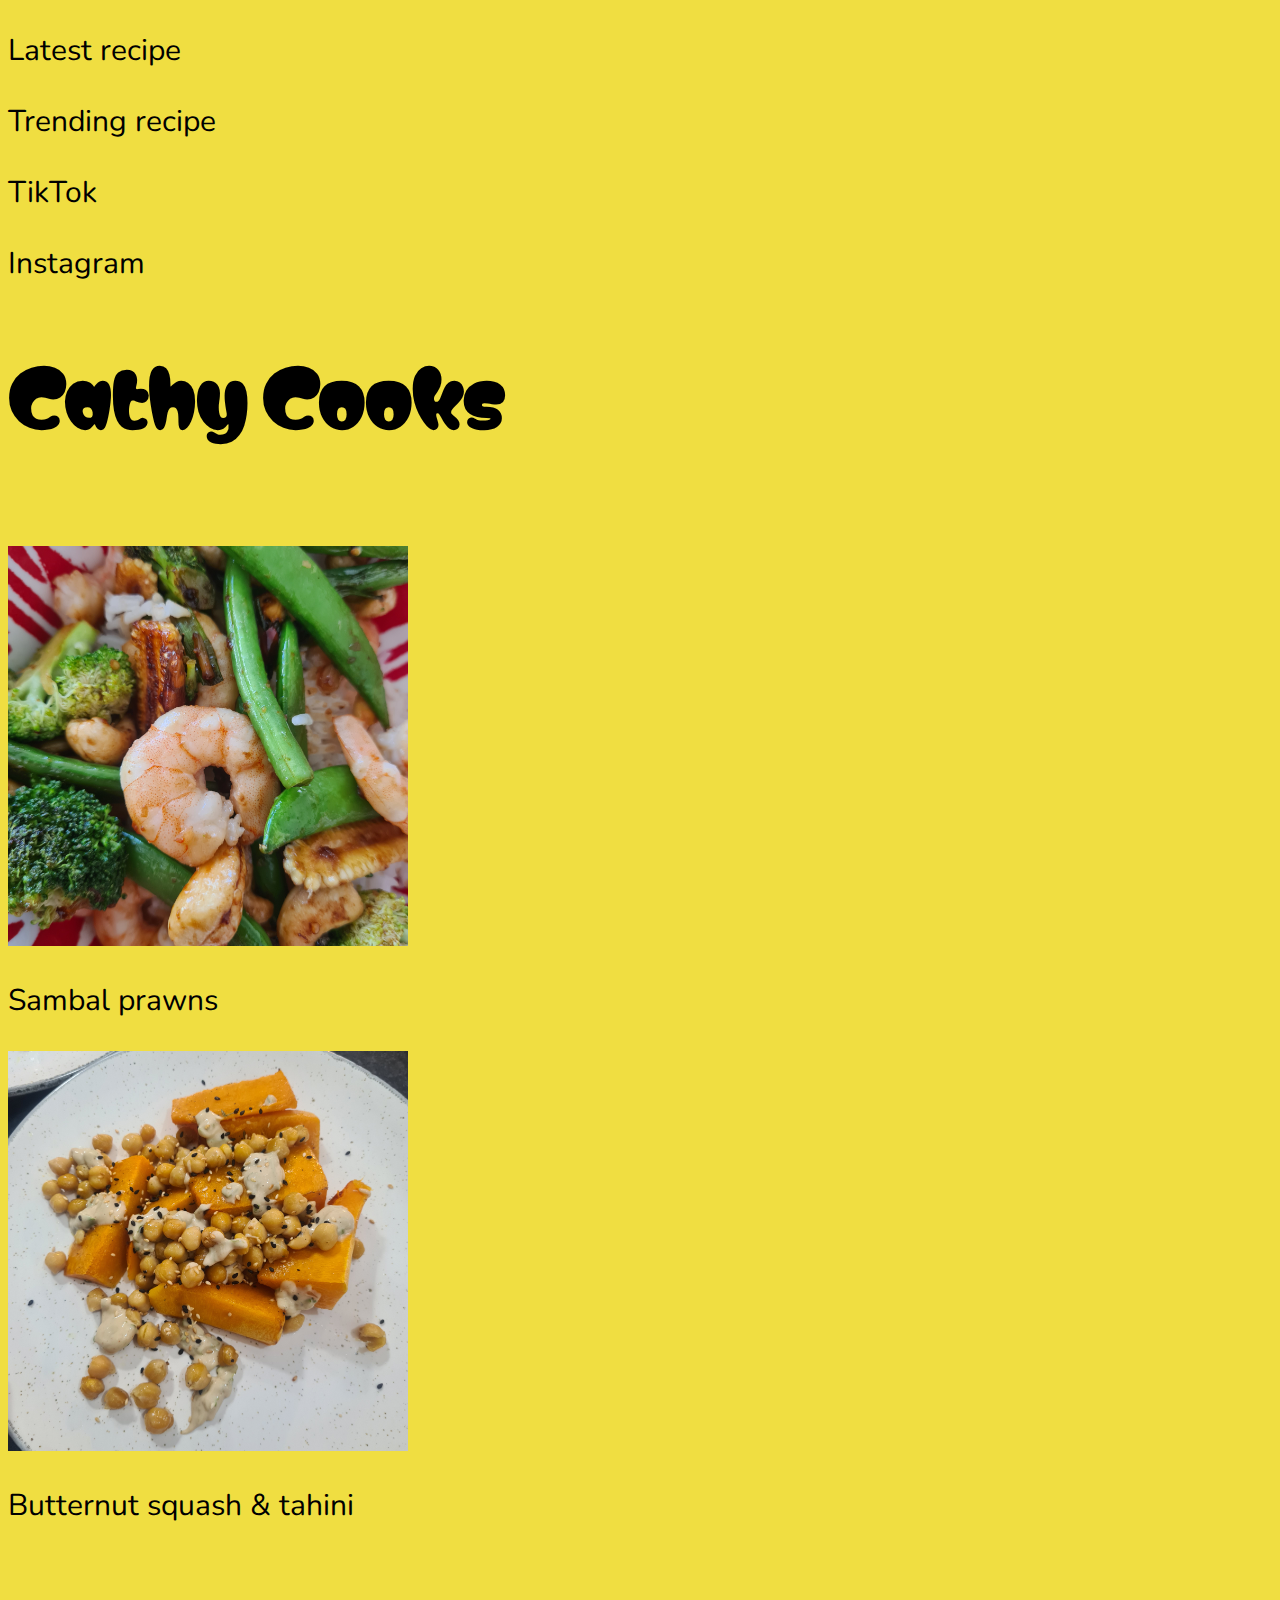
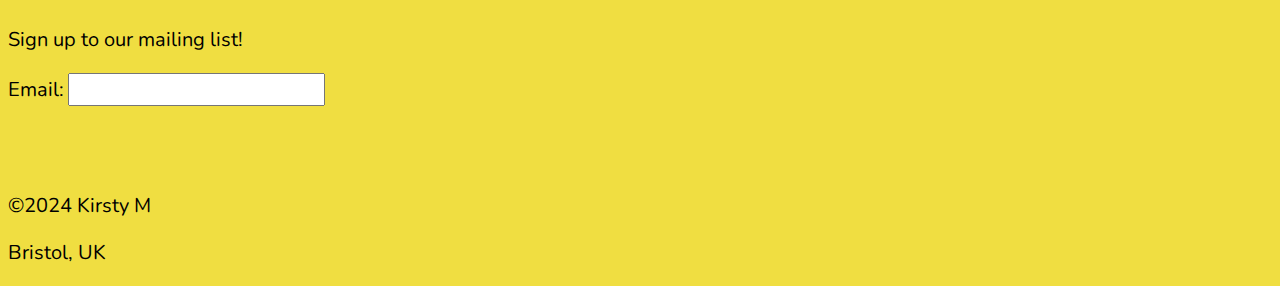
<file: index.html>
<!doctype html>
<html lang="en">
  <head>

    <!--My stylesheet info-->
    <link rel="stylesheet" href="stylesheet.css">

    <!--Bootstrap stuff-->
    <meta charset="utf-8">
    <meta name="viewport" content="width=device-width, initial-scale=1">
    <title>Cathy Cooks</title>
    <link href="https://cdn.jsdelivr.net/npm/bootstrap@5.2.3/dist/css/bootstrap.min.css" rel="stylesheet" integrity="sha384-rbsA2VBKQhggwzxH7pPCaAqO46MgnOM80zW1RWuH61DGLwZJEdK2Kadq2F9CUG65" crossorigin="anonymous">

    <!--fonts-->
    <link rel="preconnect" href="https://fonts.googleapis.com">
    <link rel="preconnect" href="https://fonts.gstatic.com" crossorigin>
    <link href="https://fonts.googleapis.com/css2?family=Matemasie&display=swap" rel="stylesheet">

    <link rel="preconnect" href="https://fonts.googleapis.com">
    <link rel="preconnect" href="https://fonts.gstatic.com" crossorigin>
    <link href="https://fonts.googleapis.com/css2?family=Nunito:ital,wght@0,200..1000;1,200..1000&display=swap" rel="stylesheet">
  
  </head>
  
  <!--body starts here-->
  <body class="body">

  <!--Top navbar is here-->
  <div class="container text-center">
    <div class="row">
      <div class="col">
        <p class="nunito-K"> <a href="recipe_of_the_week.html">Latest recipe</a></p>
      </div>
      <div class="col">
        <p class="nunito-K"> <a href="trending_recipe.html">Trending recipe</a></p>
      </div>
      <div class="col">
        <p class="nunito-K"> <a href="https://www.tiktok.com">TikTok</a></p>
      </div>
      <div class="col">
        <p class="nunito-K"> <a href="https://www.instagram.com/codefirstgirls">Instagram</a></p>
      </div>
    </div>
  </div>

  <!--This is the header-->
    <div class="container text-center">
        <div class="row">
          <div class="col">
            <h1 class="matemasie-regular">Cathy Cooks</h1>
          </div>
        </div> 

  <!--This is the main part of the page-->

  <div class="row">
    <div class="col-md-6">
       <a href="recipe_of_the_week.html">
        <img class="img-K" src="images\sambal_prawns.jpg" width="400px">
        </a>
        <p class="nunito-K">Sambal prawns</p>
    </div>
    <div class="col-md-6">
      <a href="trending_recipe.html">
        <img class="img-K" src="images\butternut_squash.jpg" width="400px">
      </a>
      <p class="nunito-K">Butternut squash & tahini</p>
    </div>
  </div>

<!--Mailing list-->
  <div class="padding-K">
    <div class="row row-cols-auto">
      <div class="col">
        <p class="nunito-K3">Sign up to our mailing list!</p>
        </div>
      </div>
    </div>
    <div>
      <div class="row row-cols-auto">
        <div class="col">
        <label for="fname" class="nunito-K3">Email:</label>
        <input type="text" name="fname" id="fname" class="nunito-K3"></p>
      </div>
    </div>
  </div>


    <!--Footer is here-->
  <div class="padding-K">
    <div class="row row-cols-4">
      <div class="col"></div>
    </div>
  </div>

    <div class="container text-left">
      <div class="row row-cols-auto">
        <div class="col">
          <p class="nunito-K5"> ©2024 Kirsty M</a></p>
        </div>
        <div class="col">
          <p class="nunito-K5"> Bristol, UK</p>
        </div>
      </div>
    </div>

  <!--You need this bit at the end-->
    <script src="https://cdn.jsdelivr.net/npm/bootstrap@5.2.3/dist/js/bootstrap.bundle.min.js" integrity="sha384-kenU1KFdBIe4zVF0s0G1M5b4hcpxyD9F7jL+jjXkk+Q2h455rYXK/7HAuoJl+0I4" crossorigin="anonymous"></script>
  </body>
</html>
</file>
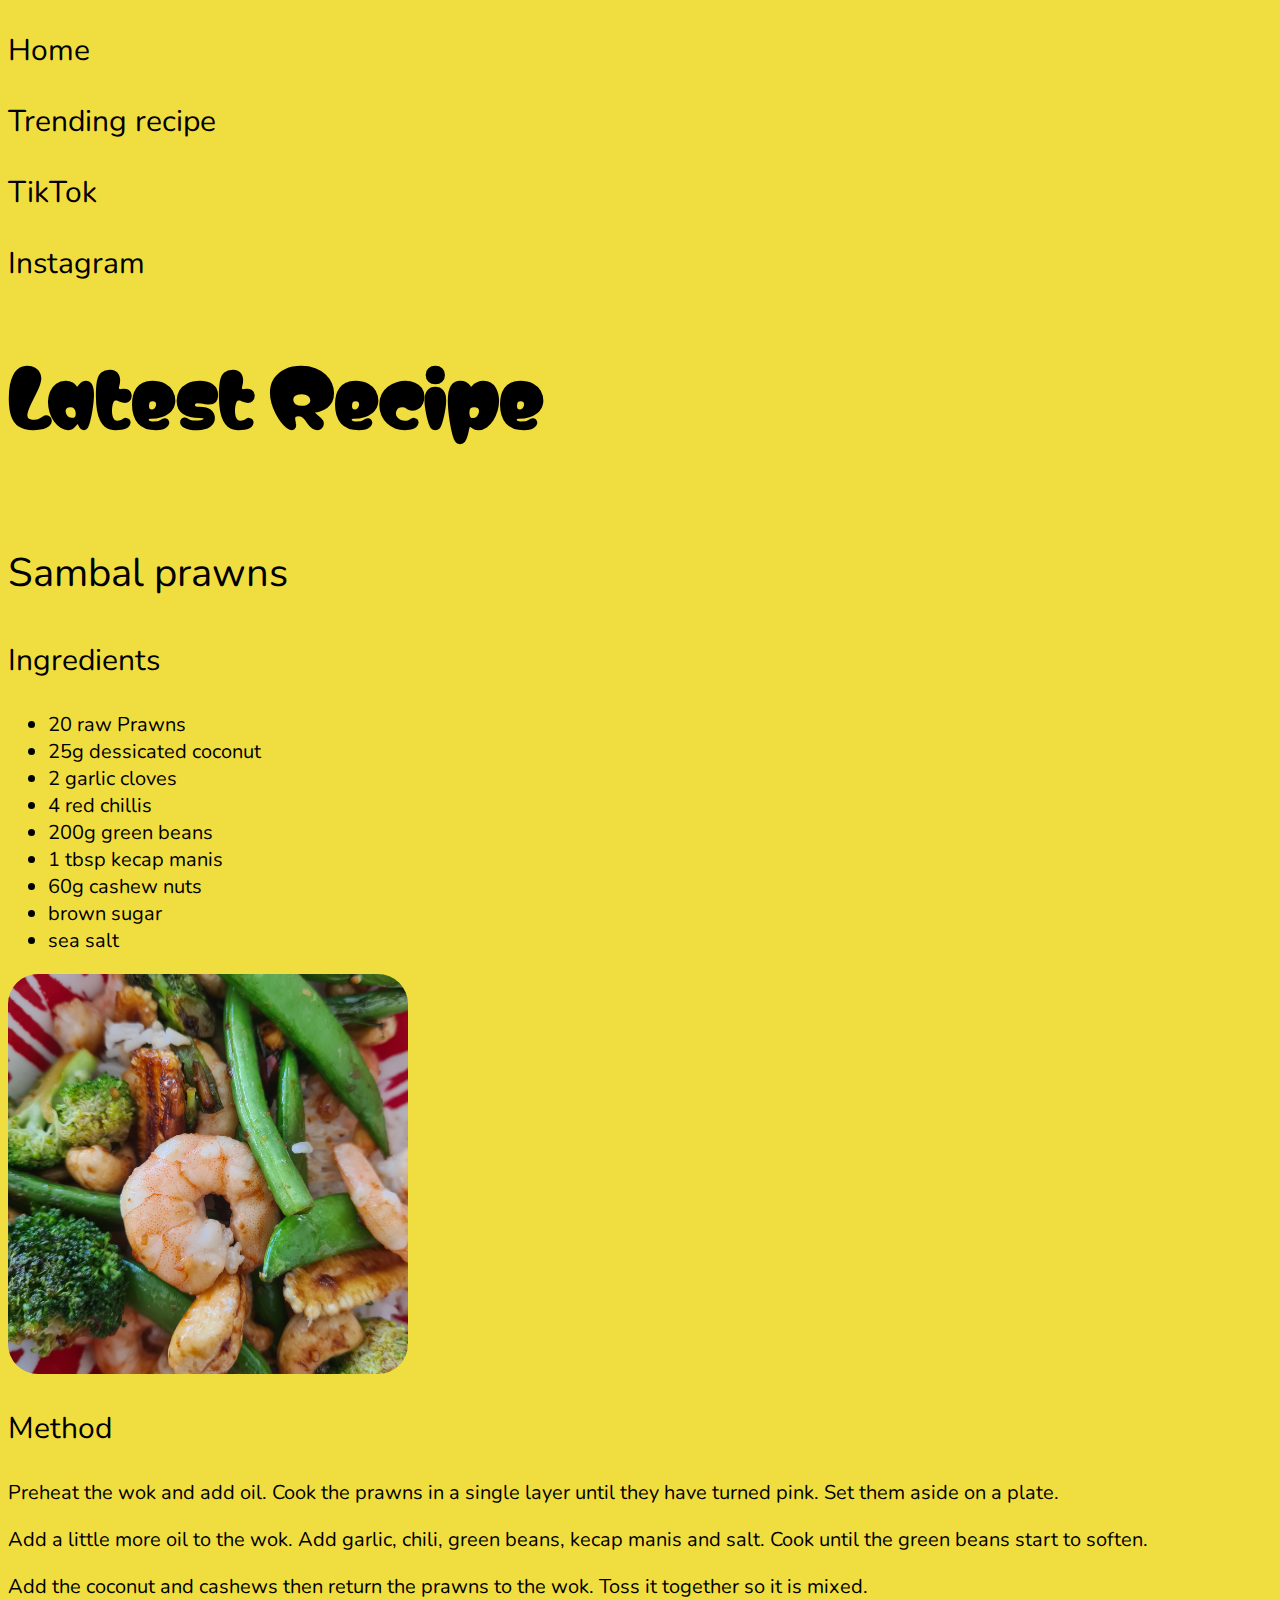
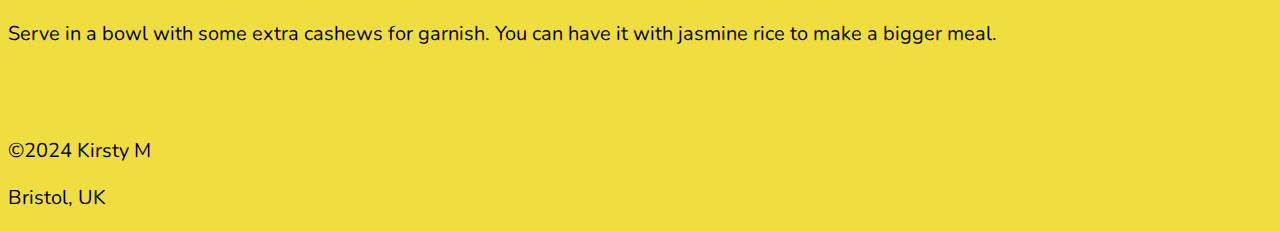
<file: recipe_of_the_week.html>
<!doctype html>
<html lang="en">
  <head>

    <!--My stylesheet info-->
    <link rel="stylesheet" href="stylesheet.css">

    <!--Bootstrap stuff-->
    <meta charset="utf-8">
    <meta name="viewport" content="width=device-width, initial-scale=1">
    <title>Latest Recipe</title>
    <link href="https://cdn.jsdelivr.net/npm/bootstrap@5.2.3/dist/css/bootstrap.min.css" rel="stylesheet" integrity="sha384-rbsA2VBKQhggwzxH7pPCaAqO46MgnOM80zW1RWuH61DGLwZJEdK2Kadq2F9CUG65" crossorigin="anonymous">

    <!--fonts-->
    <link rel="preconnect" href="https://fonts.googleapis.com">
    <link rel="preconnect" href="https://fonts.gstatic.com" crossorigin>
    <link href="https://fonts.googleapis.com/css2?family=Matemasie&display=swap" rel="stylesheet">

    <link rel="preconnect" href="https://fonts.googleapis.com">
    <link rel="preconnect" href="https://fonts.gstatic.com" crossorigin>
    <link href="https://fonts.googleapis.com/css2?family=Nunito:ital,wght@0,200..1000;1,200..1000&display=swap" rel="stylesheet">
  
  </head>
  
  <!--body starts here-->
  <body class="body">

  <!--Top navbar is here-->
  <div class="container text-center">
    <div class="row">
      <div class="col">
        <p class="nunito-K"> <a href="index.html">Home</a></p>
      </div>
      <div class="col">
        <p class="nunito-K"> <a href="trending_recipe.html">Trending recipe</a></p>
      </div>
      <div class="col">
        <p class="nunito-K"> <a href="https://www.tiktok.com">TikTok</a></p>
      </div>
      <div class="col">
        <p class="nunito-K"> <a href="https://www.instagram.com">Instagram</a></p>
      </div>
    </div>
  </div>

  <!--This is the header-->
    <div class="container text-center">
        <div class="row">
          <div class="col">
            <h1 class="matemasie-regular">Latest Recipe</h1>
          </div>
        </div> 

  <!--This is the main part of the page-->
  <div class="row">
    <div class="col-md-6">
      <p class="nunito-K2">Sambal prawns</p>
    </div>
    <div class="col-md-6">
       <p class="nunito-K"></p>
    </div>
  </div>
  <div class="row">
    <div class="col-md-6">
      <p class="nunito-K4">Ingredients</p>
      <p class="nunito-K">
        <ul class="nunito-K3">
          <li>20 raw Prawns</li>
          <li>25g dessicated coconut</li>
          <li>2 garlic cloves</li>
          <li>4 red chillis</li>
          <li>200g green beans</li>
          <li>1 tbsp kecap manis</li>
          <li>60g cashew nuts</li>
          <li>brown sugar</li>
          <li>sea salt</li>
        </ul>
      </p>
    </div>
    <div class="col-md-6">
      <img class="img-K2" src="images\sambal_prawns.jpg" width="400px">
    </div>
  </div>

  <div class="container text-left">
    <div class="row row-cols-auto">
      <div class="col">     
        <p class="nunito-K4">Method</p>
        <p class="nunito-K3">
          Preheat the wok and add oil. Cook the prawns in a single layer until they have turned pink. Set them aside on a plate.
        </p>
        <p class="nunito-K3"> 
          Add a little more oil to the wok. Add garlic, chili, green beans, kecap manis and salt. Cook until the green beans start to soften.
        </p>
        <p class="nunito-K3">
          Add the coconut and cashews then return the prawns to the wok. Toss it together so it is mixed.
        </p>
        <p class="nunito-K3">
          Serve in a bowl with some extra cashews for garnish. You can have it with jasmine rice to make a bigger meal.
        </p>
      </div>
    </div>
  </div>

      <!--Footer is here-->
      <div class="padding-K">
        <div class="row row-cols-4">
          <div class="col"></div>
        </div>
      </div>

      <div class="container text-left">
        <div class="row row-cols-auto">
          <div class="col">
            <p class="nunito-K5"> ©2024 Kirsty M</a></p>
          </div>
          <div class="col">
            <p class="nunito-K5"> Bristol, UK</p>
          </div>
        </div>
      </div>

  <!--You need this bit at the end-->
    <script src="https://cdn.jsdelivr.net/npm/bootstrap@5.2.3/dist/js/bootstrap.bundle.min.js" integrity="sha384-kenU1KFdBIe4zVF0s0G1M5b4hcpxyD9F7jL+jjXkk+Q2h455rYXK/7HAuoJl+0I4" crossorigin="anonymous"></script>
  </body>
</html>
</file>
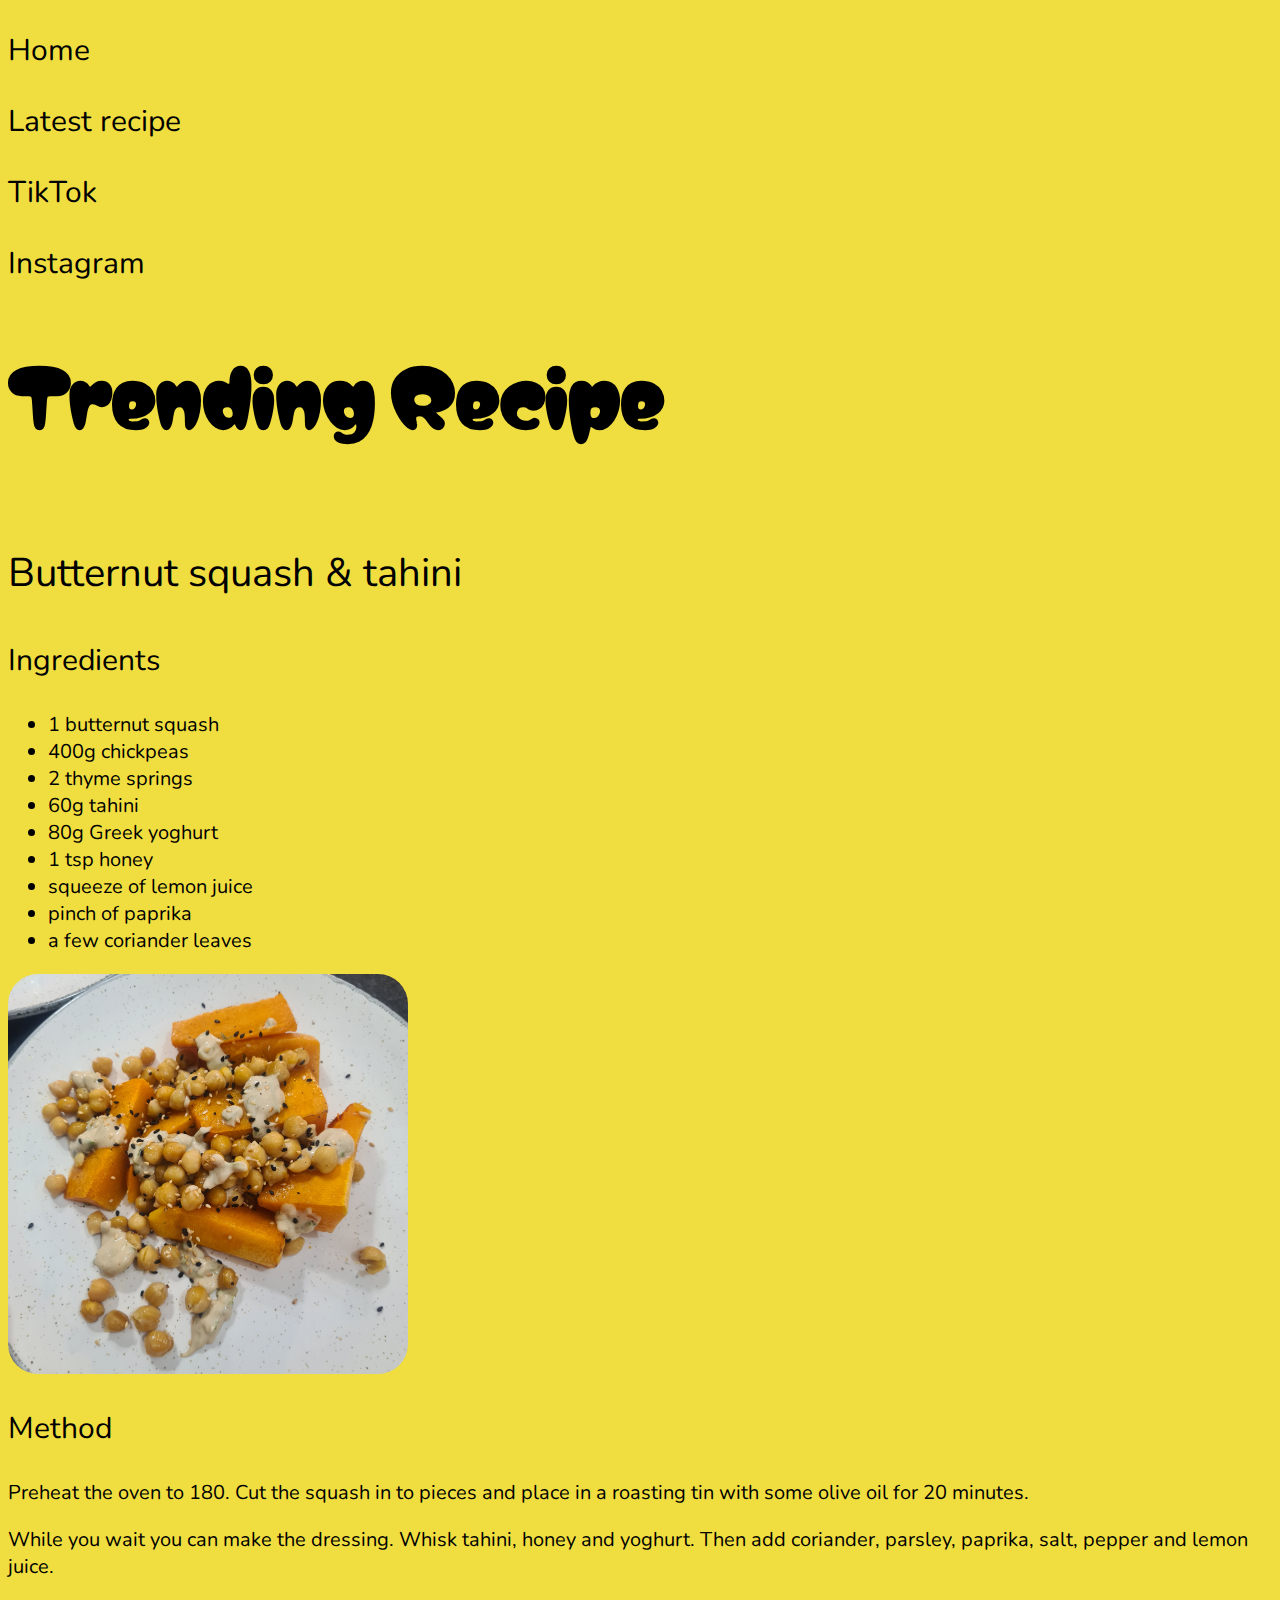
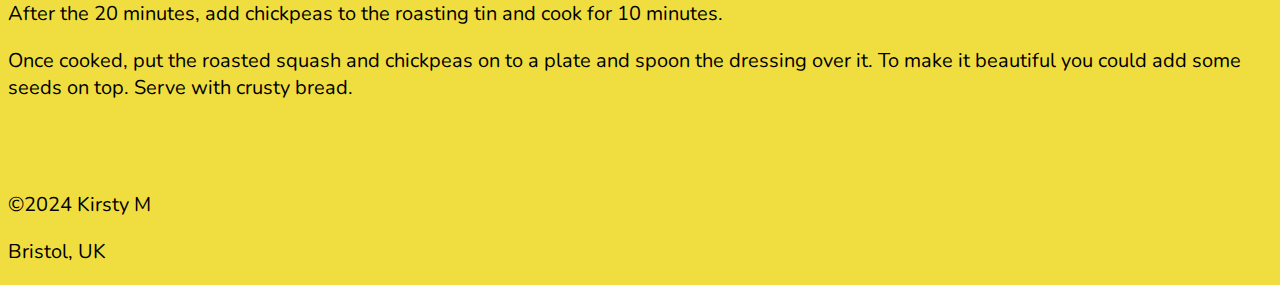
<file: trending_recipe.html>
<!doctype html>
<html lang="en">
  <head>

    <!--My stylesheet info-->
    <link rel="stylesheet" href="stylesheet.css">

    <!--Bootstrap stuff-->
    <meta charset="utf-8">
    <meta name="viewport" content="width=device-width, initial-scale=1">
    <title>Trending Recipe</title>
    <link href="https://cdn.jsdelivr.net/npm/bootstrap@5.2.3/dist/css/bootstrap.min.css" rel="stylesheet" integrity="sha384-rbsA2VBKQhggwzxH7pPCaAqO46MgnOM80zW1RWuH61DGLwZJEdK2Kadq2F9CUG65" crossorigin="anonymous">

    <!--fonts-->
    <link rel="preconnect" href="https://fonts.googleapis.com">
    <link rel="preconnect" href="https://fonts.gstatic.com" crossorigin>
    <link href="https://fonts.googleapis.com/css2?family=Matemasie&display=swap" rel="stylesheet">

    <link rel="preconnect" href="https://fonts.googleapis.com">
    <link rel="preconnect" href="https://fonts.gstatic.com" crossorigin>
    <link href="https://fonts.googleapis.com/css2?family=Nunito:ital,wght@0,200..1000;1,200..1000&display=swap" rel="stylesheet">
  </head>
  
  <!--body starts here-->
  <body class="body">

  <!--Top navbar is here-->
  <div class="container text-center">
    <div class="row">
      <div class="col">
            <p class="nunito-K"> <a href="index.html">Home</a></p>
      </div>
      <div class="col">
        <p class="nunito-K"> <a href="recipe_of_the_week.html">Latest recipe</a></p>
      </div>
      <div class="col">
        <p class="nunito-K"> <a href="https://www.tiktok.com">TikTok</a></p>
      </div>
      <div class="col">
        <p class="nunito-K"> <a href="https://www.instagram.com">Instagram</a></p>
      </div>
    </div>
  </div>

  <!--This is the header-->
    <div class="container text-center">
        <div class="row">
          <div class="col">
            <h1 class="matemasie-regular">Trending Recipe</h1>
          </div>
        </div> 

  <!--This is the main part of the page-->
    <div class="row">
    <div class="col-md-6">
      <p class="nunito-K2">Butternut squash & tahini</p>
    </div>
    <div class="col-md-6">
       <p class="nunito-K"></p>
    </div>
  </div>
  <div class="row">
    <div class="col-md-6">
      <p class="nunito-K4">Ingredients</p>
      <p class="nunito-K">
        <ul class="nunito-K3">
          <li>1 butternut squash</li>
          <li>400g chickpeas</li>
          <li>2 thyme springs</li>
          <li>60g tahini</li>
          <li>80g Greek yoghurt</li>
          <li>1 tsp honey</li>
          <li>squeeze of lemon juice</li>
          <li>pinch of paprika</li>
          <li>a few coriander leaves</li>
        </ul>
      </p>
    </div>
    <div class="col-md-6">
      <img class="img-K2" src="images\butternut_squash.jpg" width="400px">
    </div>
  </div>

  <div class="container text-left">
    <div class="row row-cols-auto">
      <div class="col">     
        <p class="nunito-K4">Method</p>
        <p class="nunito-K3">
          Preheat the oven to 180. Cut the squash in to pieces and place in a roasting tin with some olive oil for 20 minutes.
        </p>
        <p class="nunito-K3"> 
          While you wait you can make the dressing. Whisk tahini, honey and yoghurt. Then add coriander, parsley, paprika, salt, pepper and lemon juice.
        </p>
        <p class="nunito-K3">
          After the 20 minutes, add chickpeas to the roasting tin and cook for 10 minutes.
        </p>
        <p class="nunito-K3">
          Once cooked, put the roasted squash and chickpeas on to a plate and spoon the dressing over it. To make it beautiful you could add some seeds on top. Serve with crusty bread.
        </p>
      </div>
    </div>
  </div>

      <!--Footer is here-->
      <div class="padding-K">
        <div class="row row-cols-4">
          <div class="col"></div>
        </div>
      </div>

      <div class="container text-left">
        <div class="row row-cols-auto">
          <div class="col">
            <p class="nunito-K5"> ©2024 Kirsty M</a></p>
          </div>
          <div class="col">
            <p class="nunito-K5"> Bristol, UK</p>
          </div>
        </div>
      </div>

  <!--You need this bit at the end-->
    <script src="https://cdn.jsdelivr.net/npm/bootstrap@5.2.3/dist/js/bootstrap.bundle.min.js" integrity="sha384-kenU1KFdBIe4zVF0s0G1M5b4hcpxyD9F7jL+jjXkk+Q2h455rYXK/7HAuoJl+0I4" crossorigin="anonymous"></script>
  </body>
</html>
</file>
<file: stylesheet.css>
.matemasie-regular {
    font-family: "Matemasie", sans-serif;
    font-weight: 1000;
    font-style: normal;
    font-size: 75px;
    padding-bottom: 50px;
  }

.nunito-K {
  font-family: "Nunito", sans-serif;
  font-optical-sizing: auto;
  font-weight: 400;
  font-style: normal;
  font-size: 30px;
}
  
.nunito-K2 {
  font-family: "Nunito", sans-serif;
  font-optical-sizing: auto;
  font-weight: 400;
  font-style: bold;
  font-size: 40px;
}

.nunito-K3 {
  font-family: "Nunito", sans-serif;
  font-optical-sizing: auto;
  font-weight: 400;
  font-style: normal;
  font-size: 20px;
  text-align: left;
}

.nunito-K4 {
  font-family: "Nunito", sans-serif;
  font-optical-sizing: auto;
  font-weight: 400;
  font-style: normal;
  font-size: 30px;
  text-align: left;
}

.nunito-K5 {
  font-family: "Nunito", sans-serif;
  font-optical-sizing: auto;
  font-weight: 400;
  font-style: normal;
  font-size: 20px;
}

.body {
  background-color: #F0DE41;
}

/* unvisited link */
a:link {
  color: black;
  text-decoration: none;
}

/* visited link */
a:visited {
  color: #F0418C;
  text-decoration: none;
}

.image-k1 {
  width:250px;
  height:250px;
}

.mt-K {
  margin-top: 50 !important;
}

.padding-K {
  padding-top: 50px;
}

.img-K {
  transition: transform .7s ease-in-out;
}
.img-K:hover {
  transform: rotate(180deg);
}

.img-K2 {
  border-radius: 30px;
}
</file>
